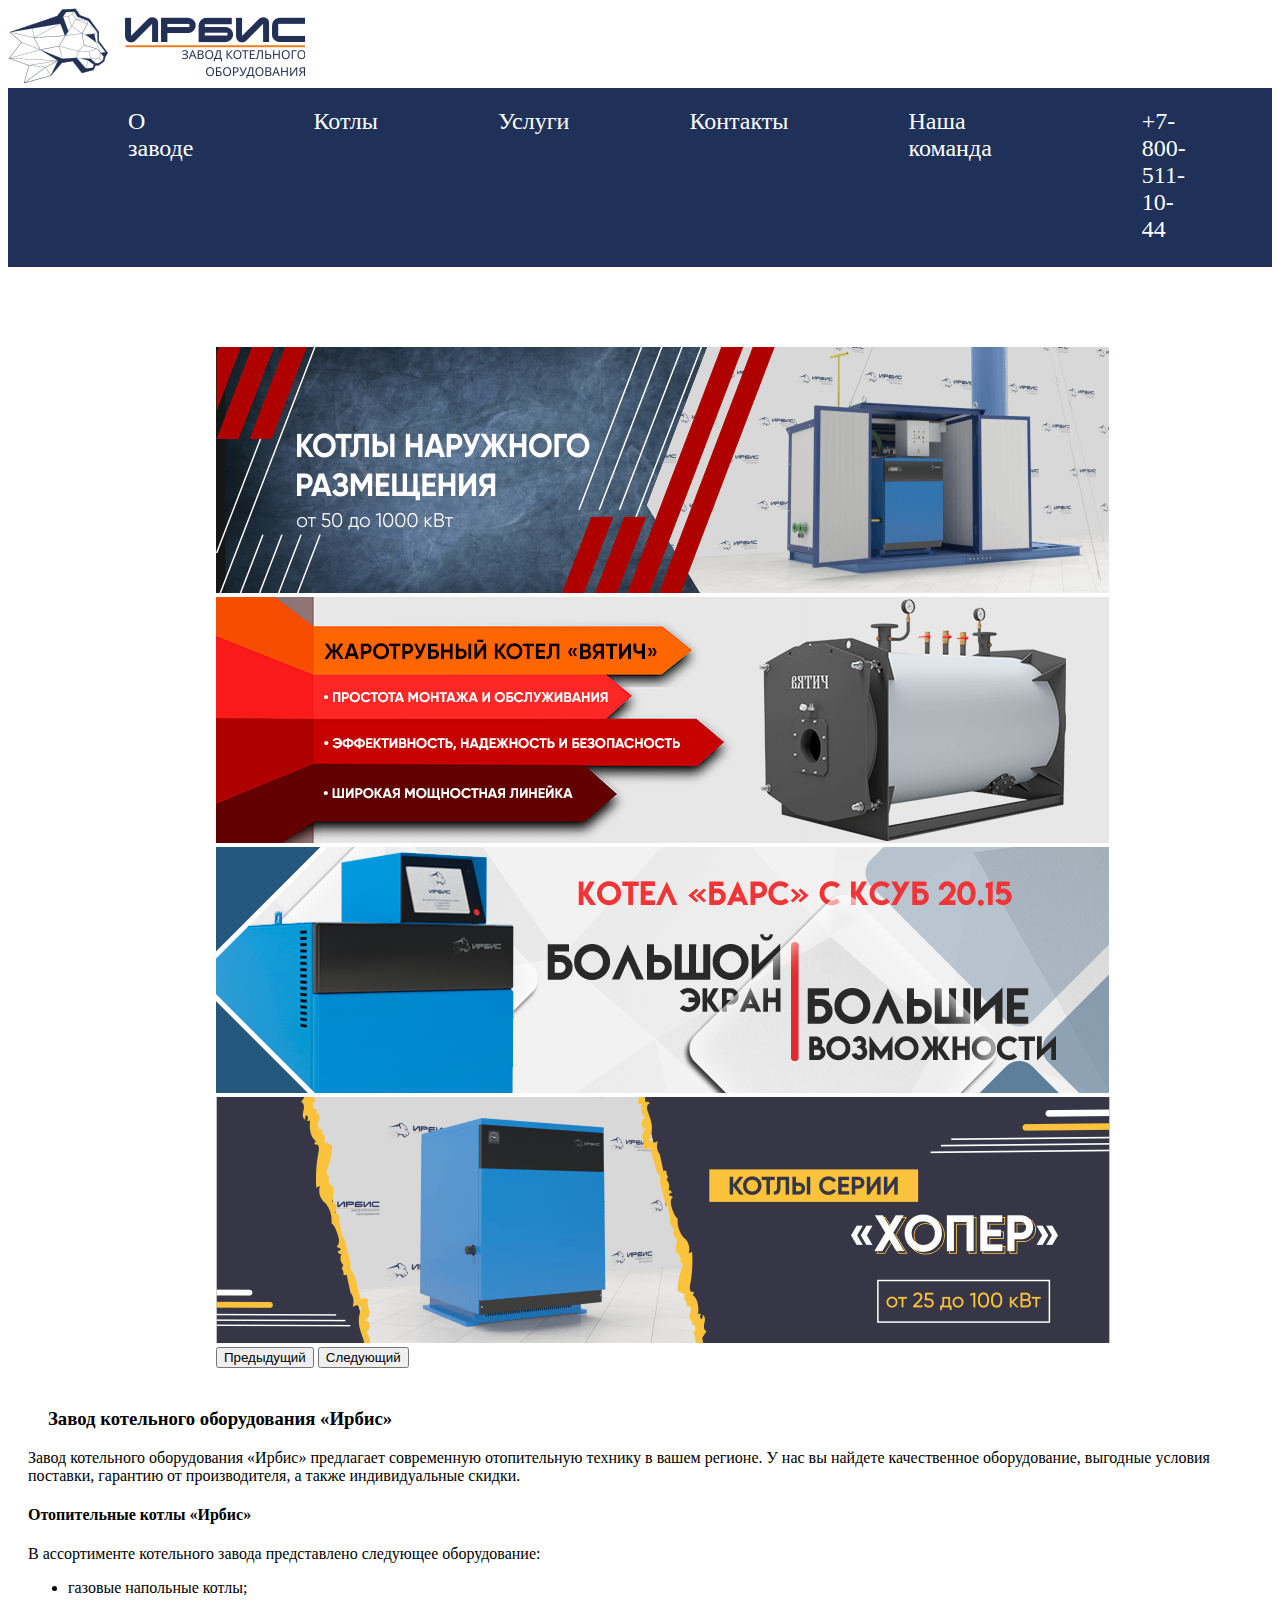
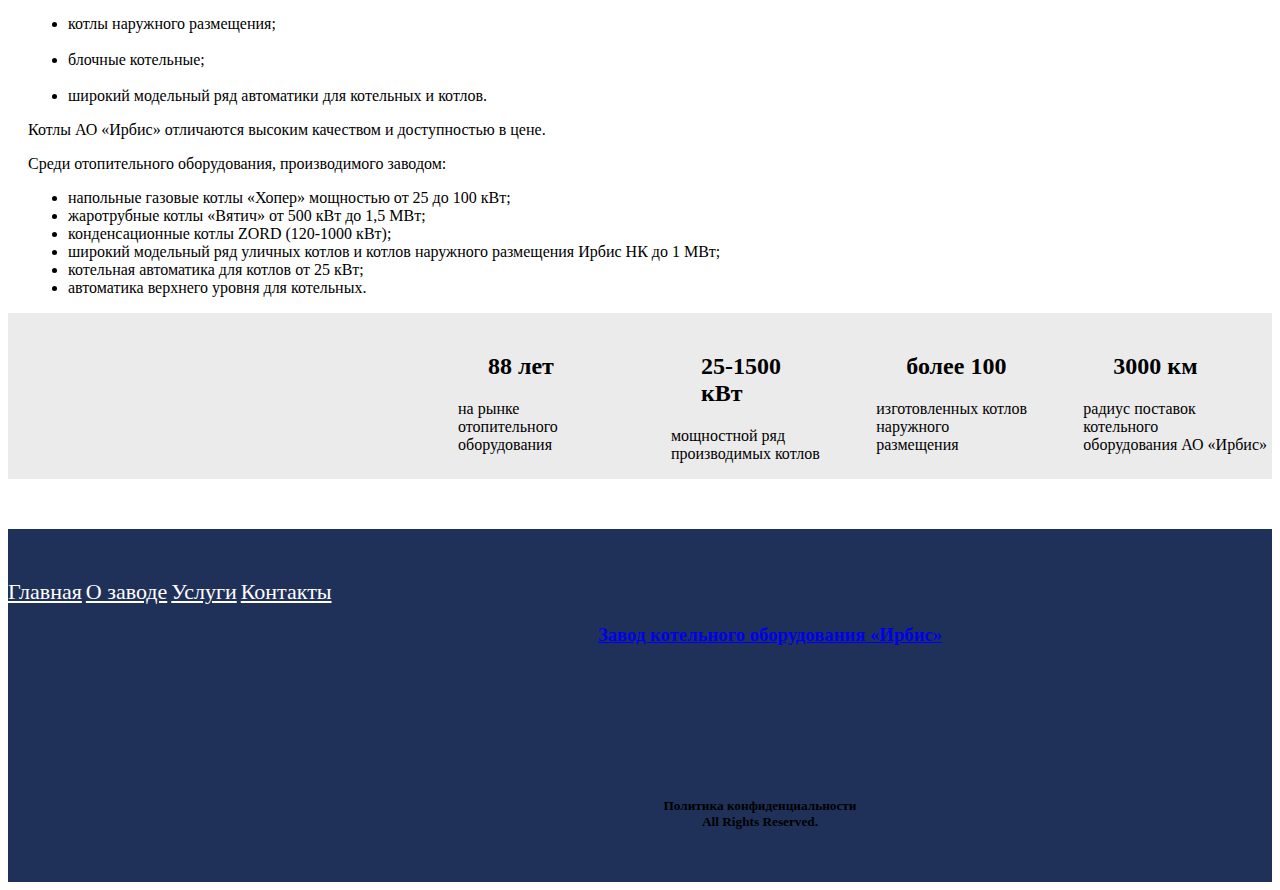
<file: index.html>
<!DOCTYPE html>
<html lang="ru">
<head>
    <meta charset="UTF-8">
    <meta http-equiv="X-UA-Compatible" content="IE=edge">
    <meta name="viewport" content="width=device-width, initial-scale=1.0">
    <link rel="stylesheet" href="css/style.css">
    <link href="https://cdn.jsdelivr.net/npm/bootstrap@5.3.0-alpha3/dist/css/bootstrap.min.css" rel="stylesheet" integrity="sha384-KK94CHFLLe+nY2dmCWGMq91rCGa5gtU4mk92HdvYe+M/SXH301p5ILy+dN9+nJOZ" crossorigin="anonymous">
    <script src="https://cdn.jsdelivr.net/npm/bootstrap@5.3.0-alpha3/dist/js/bootstrap.bundle.min.js" integrity="sha384-ENjdO4Dr2bkBIFxQpeoTz1HIcje39Wm4jDKdf19U8gI4ddQ3GYNS7NTKfAdVQSZe" crossorigin="anonymous"></script>
    <title>Завод котельного оборудования</title>
</head>
<body>
    <div class="header">
        <a href="index.html"><img src="img/02_02_21.png" alt=""></a>
        <div class="menu">
            <a href="info.html">О заводе</a>
            <a href="katalog.php">Котлы</a>
            <a href="sfera.html">Услуги</a>
            <a href="contact.html">Контакты</a>
            <a href="team.html">Наша команда</a>
            <p>+7-800-511-10-44</p>
            <a href="vxod.php" class="btn btn-secondary py-1 px-4 border-black bg-primary btn1">Войти</a>

        </div>
    </div>
    <div class="container-fluid d-flex w-100 h-100 mx-auto flex-column">
        <div class="container sec1 h-100 d-flex" style="padding-left: 13rem; padding-top: 5rem;">
            <div id='carouselExampleControls' class='carousel slide d-flex' data-bs-ride='carousel'>
                <div class='carousel-inner'> 
                    <div class='carousel-item active'> 
                        <img src='img/irbis-nk.png'class='tovar' alt='#'>
                    </div>
                    <div class='carousel-item'>
                        <img src=img/vyatich-new.png class='tovar' alt='#'>
                    </div> 
                    <div class='carousel-item'>
                        <img src=img/bars-2015-2022.png class='tovar' alt='#'>
                    </div>
                    <div class='carousel-item'>
                        <img src=img/kotel-hoper.png class='tovar' alt='#'>
                    </div>  
                            <button class='carousel-control-prev' type='button' data-bs-target='#carouselExampleControls'  data-bs-slide='prev'>
                                <span class='carousel-control-prev-icon' aria-hidden='true'></span>
                                <span class='visually-hidden'>Предыдущий</span>
                            </button>
                            <button class='carousel-control-next' type='button' data-bs-target='#carouselExampleControls'  data-bs-slide='next'>
                                <span class='carousel-control-next-icon' aria-hidden='true'></span>
                                <span class='visually-hidden'>Следующий</span>
                            </button>
                </div>
            </div>
        </div> 
    </div>
    <div class="block1">
        <div class="txt">
            <h3>Завод котельного оборудования «Ирбис»</h3>
            <p>Завод котельного оборудования «Ирбис» предлагает современную отопительную технику в вашем регионе. У нас вы найдете качественное оборудование, выгодные условия поставки, гарантию от производителя, а также индивидуальные скидки.</p>
            <h4>Отопительные котлы «Ирбис»</h4>
            <p>В ассортименте котельного завода представлено следующее оборудование:
                <br>
                <ul>
                    <li>газовые напольные котлы;</li><br>
                    <li>котлы наружного размещения;</li> <br>
                    <li>блочные котельные;</li> <br>
                    <li>широкий модельный ряд автоматики для котельных и котлов.</li> 
                </ul>
                </p>
                <p>Котлы АО «Ирбис» отличаются высоким качеством и доступностью в цене.
                </p>
                <p>Среди отопительного оборудования, производимого заводом:
                </p>
                <ul>
                    <li>напольные газовые котлы «Хопер» мощностью от 25 до 100 кВт;</li>
                    <li>жаротрубные котлы «Вятич» от 500 кВт до 1,5 МВт;</li>
                    <li>конденсационные котлы ZORD (120-1000 кВт);</li>
                    <li>широкий модельный ряд уличных котлов и котлов наружного размещения Ирбис НК до 1 МВт;</li>
                    <li>котельная автоматика для котлов от 25 кВт;</li>
                    <li>автоматика верхнего уровня для котельных.</li>
                </ul>
        </div>
    </div>
    <div class="block2">
        <div class="years">
            <h2>88 лет</h2>
            <p>на рынке отопительного <br>оборудования</p>
        </div>
        <div class="years">
            <h2>25-1500 кВт</h2>
            <p>мощностной ряд <br>производимых котлов</p>
        </div>
        <div class="years">
            <h2>более 100</h2>
            <p>изготовленных котлов <br>наружного размещения</p>
        </div>
        <div class="years">
            <h2>3000 км</h2>
            <p>радиус поставок котельного <br>оборудования АО «Ирбис»</p>
        </div>
    </div>
    <footer class="footer">
        <div class="container d-flex w-65 h-100 mx-auto">
                <div class="px-1 block">
                    <nav class="container nav nav-mastfoot flex-column float-md-start mb-0">
                        <a class="nav-link fw-bold py-1 px-0 active" href="index.html">Главная</a>
                        <a class="nav-link fw-bold py-1 px-0" href="info.html">О заводе</a>
                        <a class="nav-link fw-bold py-1 px-0" href="sfera.html">Услуги</a>
                        <a class="nav-link fw-bold py-1 px-0" href="contact.html">Контакты</a>
                    </nav>
                </div>
            <div class="h-f text-center text-black-50 justify-content-center">
                <a href="index.html"><h3 class="text-center text-white">Завод котельного оборудования «Ирбис»</h3></a>
                <h5 class="t-f mt-auto text-white">Политика конфиденциальности <br> All Rights Reserved.</h5>
            </div>
        </div>
    </footer>
</body>
</html>
</file>
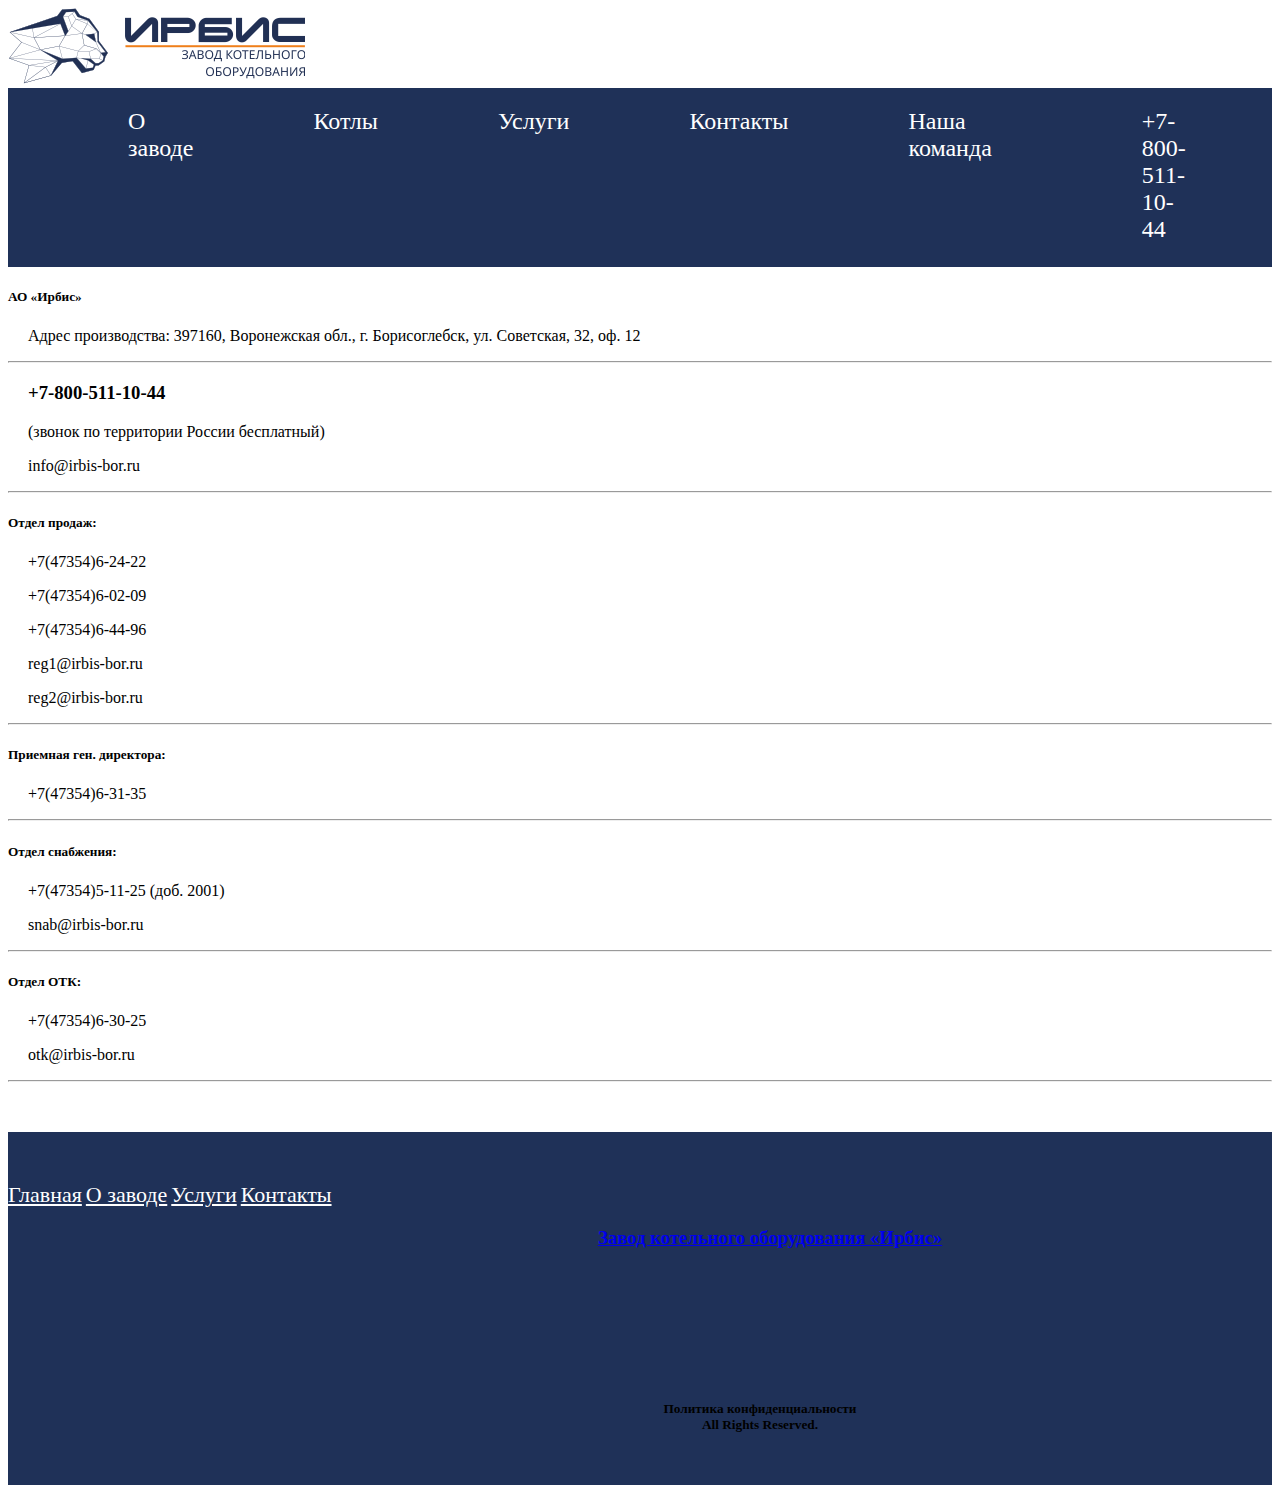
<file: contact.html>
<!DOCTYPE html>
<html lang="ru">
<head>
    <meta charset="UTF-8">
    <meta http-equiv="X-UA-Compatible" content="IE=edge">
    <meta name="viewport" content="width=device-width, initial-scale=1.0">
    <link rel="stylesheet" href="css/style.css">
    <link href="https://cdn.jsdelivr.net/npm/bootstrap@5.3.0-alpha3/dist/css/bootstrap.min.css" rel="stylesheet" integrity="sha384-KK94CHFLLe+nY2dmCWGMq91rCGa5gtU4mk92HdvYe+M/SXH301p5ILy+dN9+nJOZ" crossorigin="anonymous">
    <script src="https://cdn.jsdelivr.net/npm/bootstrap@5.3.0-alpha3/dist/js/bootstrap.bundle.min.js" integrity="sha384-ENjdO4Dr2bkBIFxQpeoTz1HIcje39Wm4jDKdf19U8gI4ddQ3GYNS7NTKfAdVQSZe" crossorigin="anonymous"></script>
    <title>Контакты</title>
</head>
<body>
    <div class="header">
        <a href="index.html"><img src="img/02_02_21.png" alt=""></a>
        <div class="menu">
            <a href="info.html">О заводе</a>
            <a href="katalog.php">Котлы</a>
            <a href="sfera.html">Услуги</a>
            <a href="contact.html">Контакты</a>
            <a href="team.html">Наша команда</a>
            <p>+7-800-511-10-44</p>
            <a href="vxod.php" class="btn btn-secondary py-1 px-4 border-black bg-primary btn1">Войти</a>

        </div>
    </div>
    <div class="contact">
        <div class="e-mail">
            <h5>АО «Ирбис»</h5>
            <p>Адрес производства: 397160, Воронежская обл., г. Борисоглебск, ул. Советская, 32, оф. 12</p>
            <hr>
            <h3>+7-800-511-10-44</h3>
            <p>(звонок по территории России бесплатный)</p>
            <p>info@irbis-bor.ru</p>
            <hr>
            <h5>Отдел продаж:</h5>
            <p>+7(47354)6-24-22</p>
            <p>+7(47354)6-02-09</p>
            <p>+7(47354)6-44-96</p>
            <p>reg1@irbis-bor.ru</p>
            <p>reg2@irbis-bor.ru</p>
            <hr>
            <h5>Приемная ген. директора:</h5>
            <p>+7(47354)6-31-35</p>
            <hr>
            <h5>Отдел снабжения:</h5>
            <p>+7(47354)5-11-25 (доб. 2001)</p>
            <p>snab@irbis-bor.ru</p>
            <hr>
            <h5>Отдел ОТК:</h5>
            <p>+7(47354)6-30-25</p>
            <p>otk@irbis-bor.ru</p>
            <hr>
        </div>
    </div>
    <footer class="footer">
        <div class="container d-flex w-65 h-100 mx-auto">
                <div class="px-1 block">
                    <nav class="container nav nav-mastfoot flex-column float-md-start mb-0">
                        <a class="nav-link fw-bold py-1 px-0 active" href="index.html">Главная</a>
                        <a class="nav-link fw-bold py-1 px-0" href="info.html">О заводе</a>
                        <a class="nav-link fw-bold py-1 px-0" href="sfera.html">Услуги</a>
                        <a class="nav-link fw-bold py-1 px-0" href="contact.html">Контакты</a>
                    </nav>
                </div>
            <div class="h-f text-center text-black-50 justify-content-center">
                <a href="index.html"><h3 class="text-center text-white">Завод котельного оборудования «Ирбис»</h3></a>
                <h5 class="t-f mt-auto text-white">Политика конфиденциальности <br> All Rights Reserved.</h5>
            </div>
        </div>
    </footer>
</body>
</html>
</file>
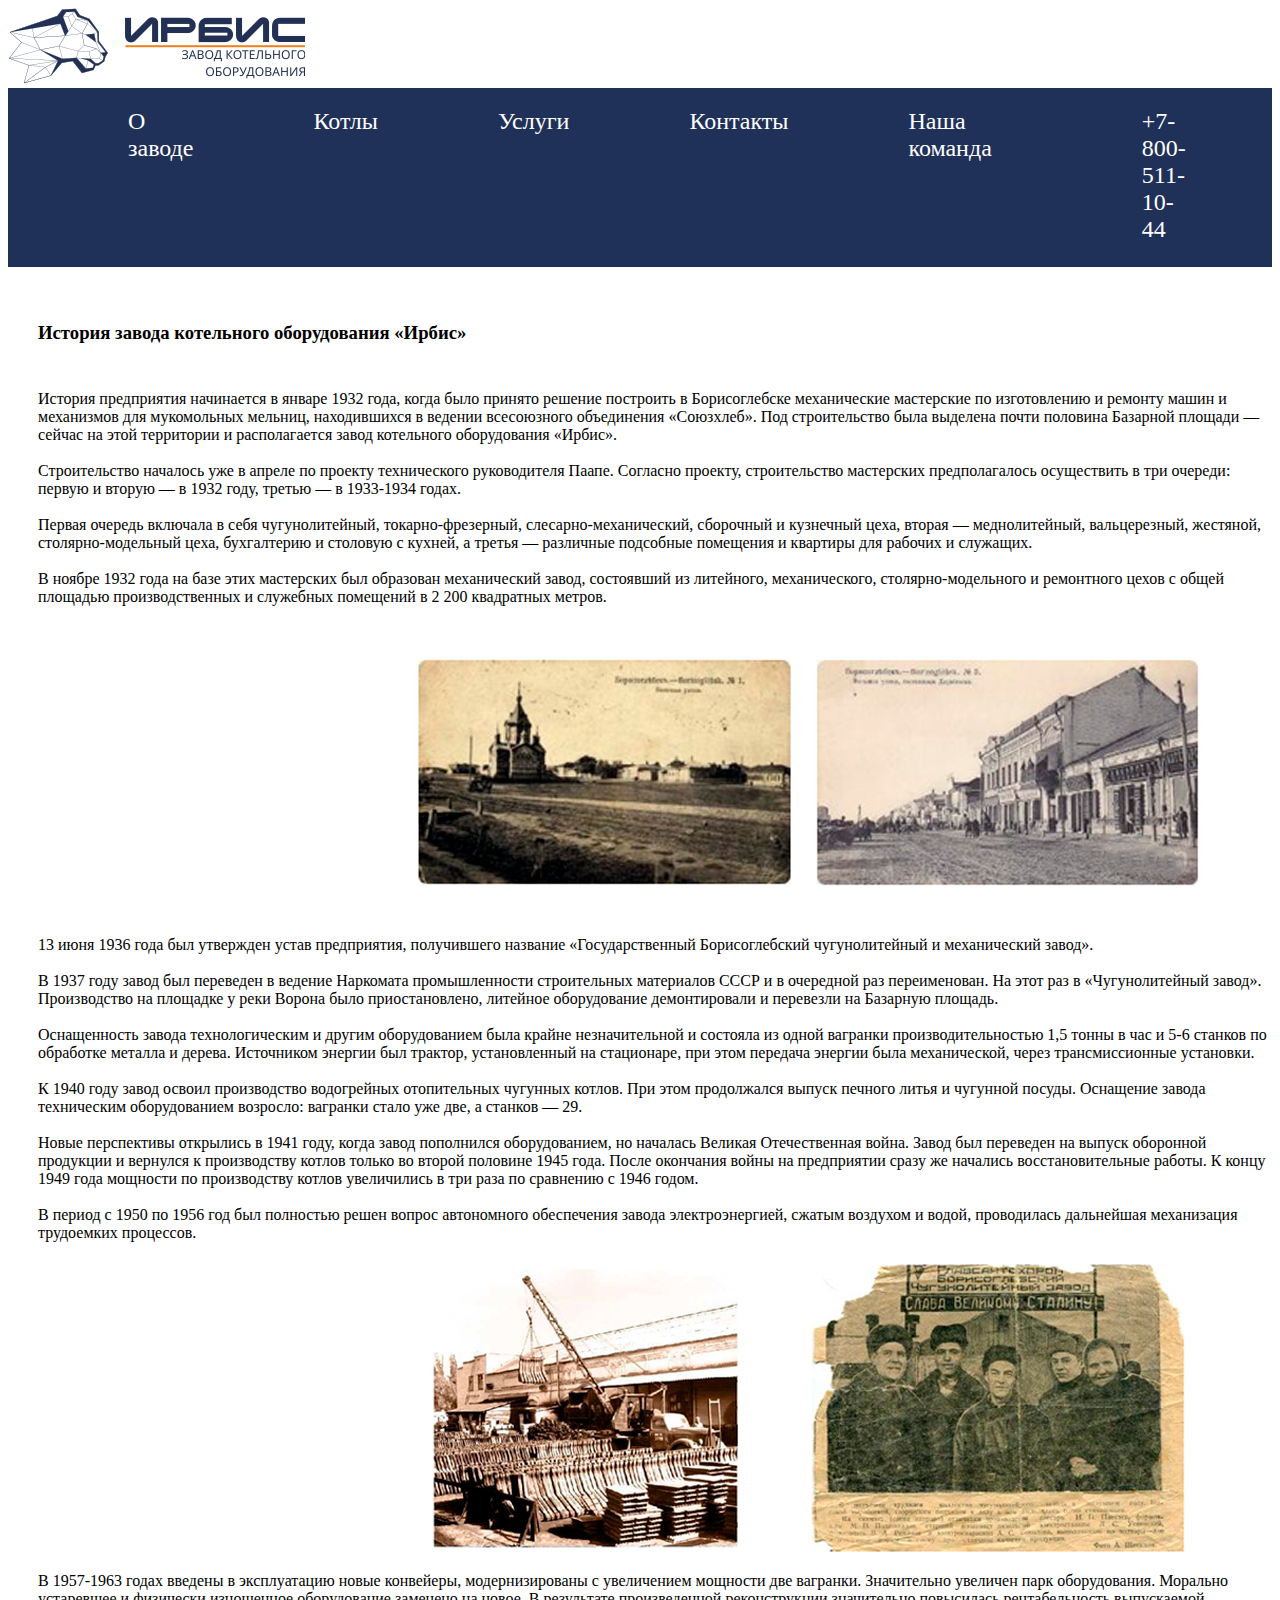
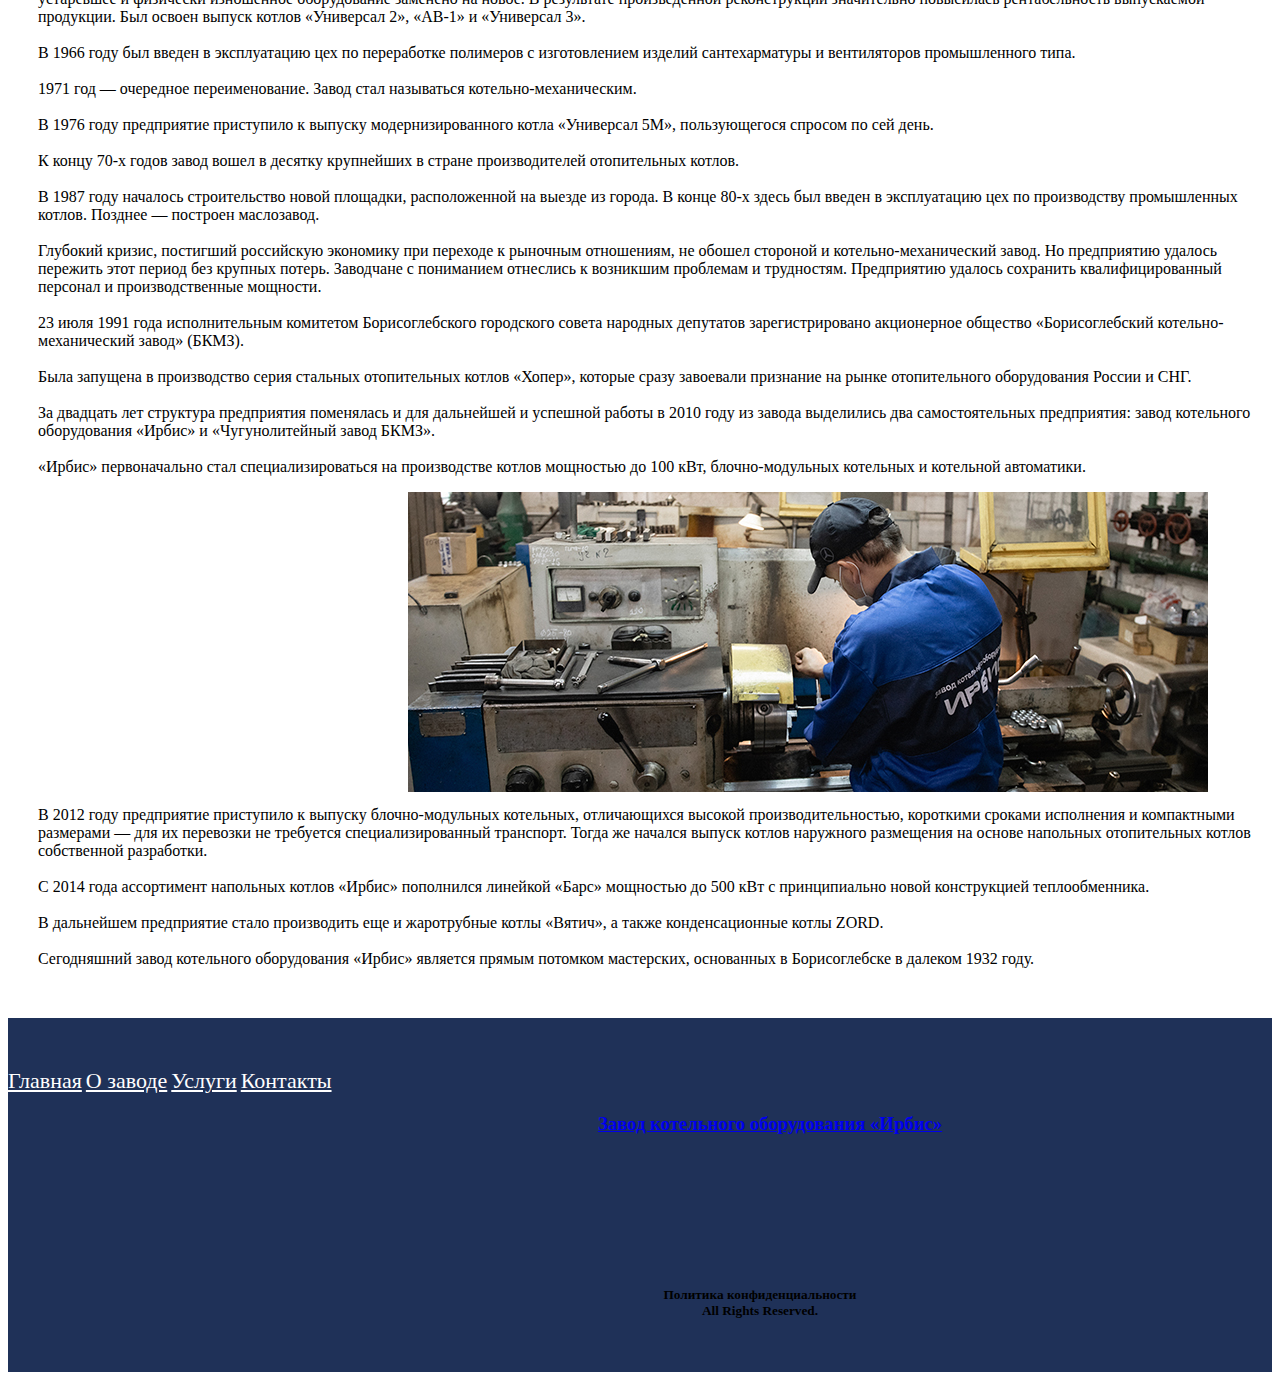
<file: info.html>
<!DOCTYPE html>
<html lang="ru">
<head>
    <meta charset="UTF-8">
    <meta http-equiv="X-UA-Compatible" content="IE=edge">
    <meta name="viewport" content="width=device-width, initial-scale=1.0">
    <link rel="stylesheet" href="css/style.css">
    <link href="https://cdn.jsdelivr.net/npm/bootstrap@5.3.0-alpha3/dist/css/bootstrap.min.css" rel="stylesheet" integrity="sha384-KK94CHFLLe+nY2dmCWGMq91rCGa5gtU4mk92HdvYe+M/SXH301p5ILy+dN9+nJOZ" crossorigin="anonymous">
    <script src="https://cdn.jsdelivr.net/npm/bootstrap@5.3.0-alpha3/dist/js/bootstrap.bundle.min.js" integrity="sha384-ENjdO4Dr2bkBIFxQpeoTz1HIcje39Wm4jDKdf19U8gI4ddQ3GYNS7NTKfAdVQSZe" crossorigin="anonymous"></script>
    <title>О заводе</title>
</head>
<body>
    <div class="header">
        <a href="index.html"><img src="img/02_02_21.png" alt=""></a>
        <div class="menu">
            <a href="info.html">О заводе</a>
            <a href="katalog.php">Котлы</a>
            <a href="sfera.html">Услуги</a>
            <a href="contact.html">Контакты</a>
            <a href="team.html">Наша команда</a>
            <p>+7-800-511-10-44</p>
            <a href="vxod.php" class="btn btn-secondary py-1 px-4 border-black bg-primary btn1">Войти</a>

        </div>
    </div>
    <div class="information">
        <br>
        <br>
        <h3>История завода котельного оборудования «Ирбис»</h3><br>
        <p>История предприятия начинается в январе 1932 года, когда было принято решение построить в Борисоглебске механические мастерские по изготовлению и ремонту машин и механизмов для мукомольных мельниц, находившихся в ведении всесоюзного объединения «Союзхлеб». Под строительство была выделена почти половина Базарной площади — сейчас на этой территории и располагается завод котельного оборудования «Ирбис».<br><br>

            Строительство началось уже в апреле по проекту технического руководителя Паапе. Согласно проекту, строительство мастерских предполагалось осуществить в три очереди: первую и вторую — в 1932 году, третью — в 1933-1934 годах.<br><br>
            
            Первая очередь включала в себя чугунолитейный, токарно-фрезерный, слесарно-механический, сборочный и кузнечный цеха, вторая — меднолитейный, вальцерезный, жестяной, столярно-модельный цеха, бухгалтерию и столовую с кухней, а третья — различные подсобные помещения и квартиры для рабочих и служащих.<br><br>
            
            В ноябре 1932 года на базе этих мастерских был образован механический завод, состоявший из литейного, механического, столярно-модельного и ремонтного цехов с общей площадью производственных и служебных помещений в 2 200 квадратных метров.</p>
            <img src="img/story-2.jpg" alt="">

        <p>13 июня 1936 года был утвержден устав предприятия, получившего название «Государственный Борисоглебский чугунолитейный и механический завод».<br><br>

            В 1937 году завод был переведен в ведение Наркомата промышленности строительных материалов СССР и в очередной раз переименован. На этот раз в «Чугунолитейный завод». Производство на площадке у реки Ворона было приостановлено, литейное оборудование демонтировали и перевезли на Базарную площадь.<br><br>
            
            Оснащенность завода технологическим и другим оборудованием была крайне незначительной и состояла из одной вагранки производительностью 1,5 тонны в час и 5-6 станков по обработке металла и дерева. Источником энергии был трактор, установленный на стационаре, при этом передача энергии была механической, через трансмиссионные установки.<br><br>
            
            К 1940 году завод освоил производство водогрейных отопительных чугунных котлов. При этом продолжался выпуск печного литья и чугунной посуды. Оснащение завода техническим оборудованием возросло: вагранки стало уже две, а станков — 29.<br><br>
            
            Новые перспективы открылись в 1941 году, когда завод пополнился оборудованием, но началась Великая Отечественная война. Завод был переведен на выпуск оборонной продукции и вернулся к производству котлов только во второй половине 1945 года. После окончания войны на предприятии сразу же начались восстановительные работы. К концу 1949 года мощности по производству котлов увеличились в три раза по сравнению с 1946 годом.<br><br>
            
            В период с 1950 по 1956 год был полностью решен вопрос автономного обеспечения завода электроэнергией, сжатым воздухом и водой, проводилась дальнейшая механизация трудоемких процессов.</p>
            <img src="img/story-3.jpg" alt="">


                <p>В 1957-1963 годах введены в эксплуатацию новые конвейеры, модернизированы с увеличением мощности две вагранки. Значительно увеличен парк оборудования. Морально устаревшее и физически изношенное оборудование заменено на новое. В результате произведенной реконструкции значительно повысилась рентабельность выпускаемой продукции. Был освоен выпуск котлов «Универсал 2», «АВ-1» и «Универсал 3».<br><br>

                В 1966 году был введен в эксплуатацию цех по переработке полимеров с изготовлением изделий сантехарматуры и вентиляторов промышленного типа.<br><br>
                
                1971 год — очередное переименование. Завод стал называться котельно-механическим.<br><br>
                
                В 1976 году предприятие приступило к выпуску модернизированного котла «Универсал 5М», пользующегося спросом по сей день.<br><br>
                
                К концу 70-х годов завод вошел в десятку крупнейших в стране производителей отопительных котлов.<br><br>
                
                В 1987 году началось строительство новой площадки, расположенной на выезде из города. В конце 80-х здесь был введен в эксплуатацию цех по производству промышленных котлов. Позднее — построен маслозавод.<br><br>
                
                Глубокий кризис, постигший российскую экономику при переходе к рыночным отношениям, не обошел стороной и котельно-механический завод. Но предприятию удалось пережить этот период без крупных потерь. Заводчане с пониманием отнеслись к возникшим проблемам и трудностям. Предприятию удалось сохранить квалифицированный персонал и производственные мощности.<br><br>
                
                23 июля 1991 года исполнительным комитетом Борисоглебского городского совета народных депутатов зарегистрировано акционерное общество «Борисоглебский котельно-механический завод» (БКМЗ).<br><br>
                
                Была запущена в производство серия стальных отопительных котлов «Хопер», которые сразу завоевали признание на рынке отопительного оборудования России и СНГ.<br><br>
                
                За двадцать лет структура предприятия поменялась и для дальнейшей и успешной работы в 2010 году из завода выделились два самостоятельных предприятия: завод котельного оборудования «Ирбис» и «Чугунолитейный завод БКМЗ».<br><br>
                
                «Ирбис» первоначально стал специализироваться на производстве котлов мощностью до 100 кВт, блочно-модульных котельных и котельной автоматики.</p>
                <img src="img/irbis-tsekh.jpg" alt="">
                <p>В 2012 году предприятие приступило к выпуску блочно-модульных котельных, отличающихся высокой производительностью, короткими сроками исполнения и компактными размерами — для их перевозки не требуется специализированный транспорт. Тогда же начался выпуск котлов наружного размещения на основе напольных отопительных котлов собственной разработки.<br><br>

                    С 2014 года ассортимент напольных котлов «Ирбис» пополнился линейкой «Барс» мощностью до 500 кВт с принципиально новой конструкцией теплообменника.<br><br>
                    
                    В дальнейшем предприятие стало производить еще и жаротрубные котлы «Вятич», а также конденсационные котлы ZORD.<br><br>
                    
                    Сегодняшний завод котельного оборудования «Ирбис» является прямым потомком мастерских, основанных в Борисоглебске в далеком 1932 году.</p>
    </div>
    <footer class="footer">
        <div class="container d-flex w-65 h-100 mx-auto">
                <div class="px-1 block">
                    <nav class="container nav nav-mastfoot flex-column float-md-start mb-0">
                        <a class="nav-link fw-bold py-1 px-0 active" href="index.html">Главная</a>
                        <a class="nav-link fw-bold py-1 px-0" href="info.html">О заводе</a>
                        <a class="nav-link fw-bold py-1 px-0" href="sfera.html">Услуги</a>
                        <a class="nav-link fw-bold py-1 px-0" href="contact.html">Контакты</a>
                    </nav>
                </div>
            <div class="h-f text-center text-black-50 justify-content-center">
                <a href="index.html"><h3 class="text-center text-white">Завод котельного оборудования «Ирбис»</h3></a>
                <h5 class="t-f mt-auto text-white">Политика конфиденциальности <br> All Rights Reserved.</h5>
            </div>
        </div>
    </footer>
</body>
</html>
</file>
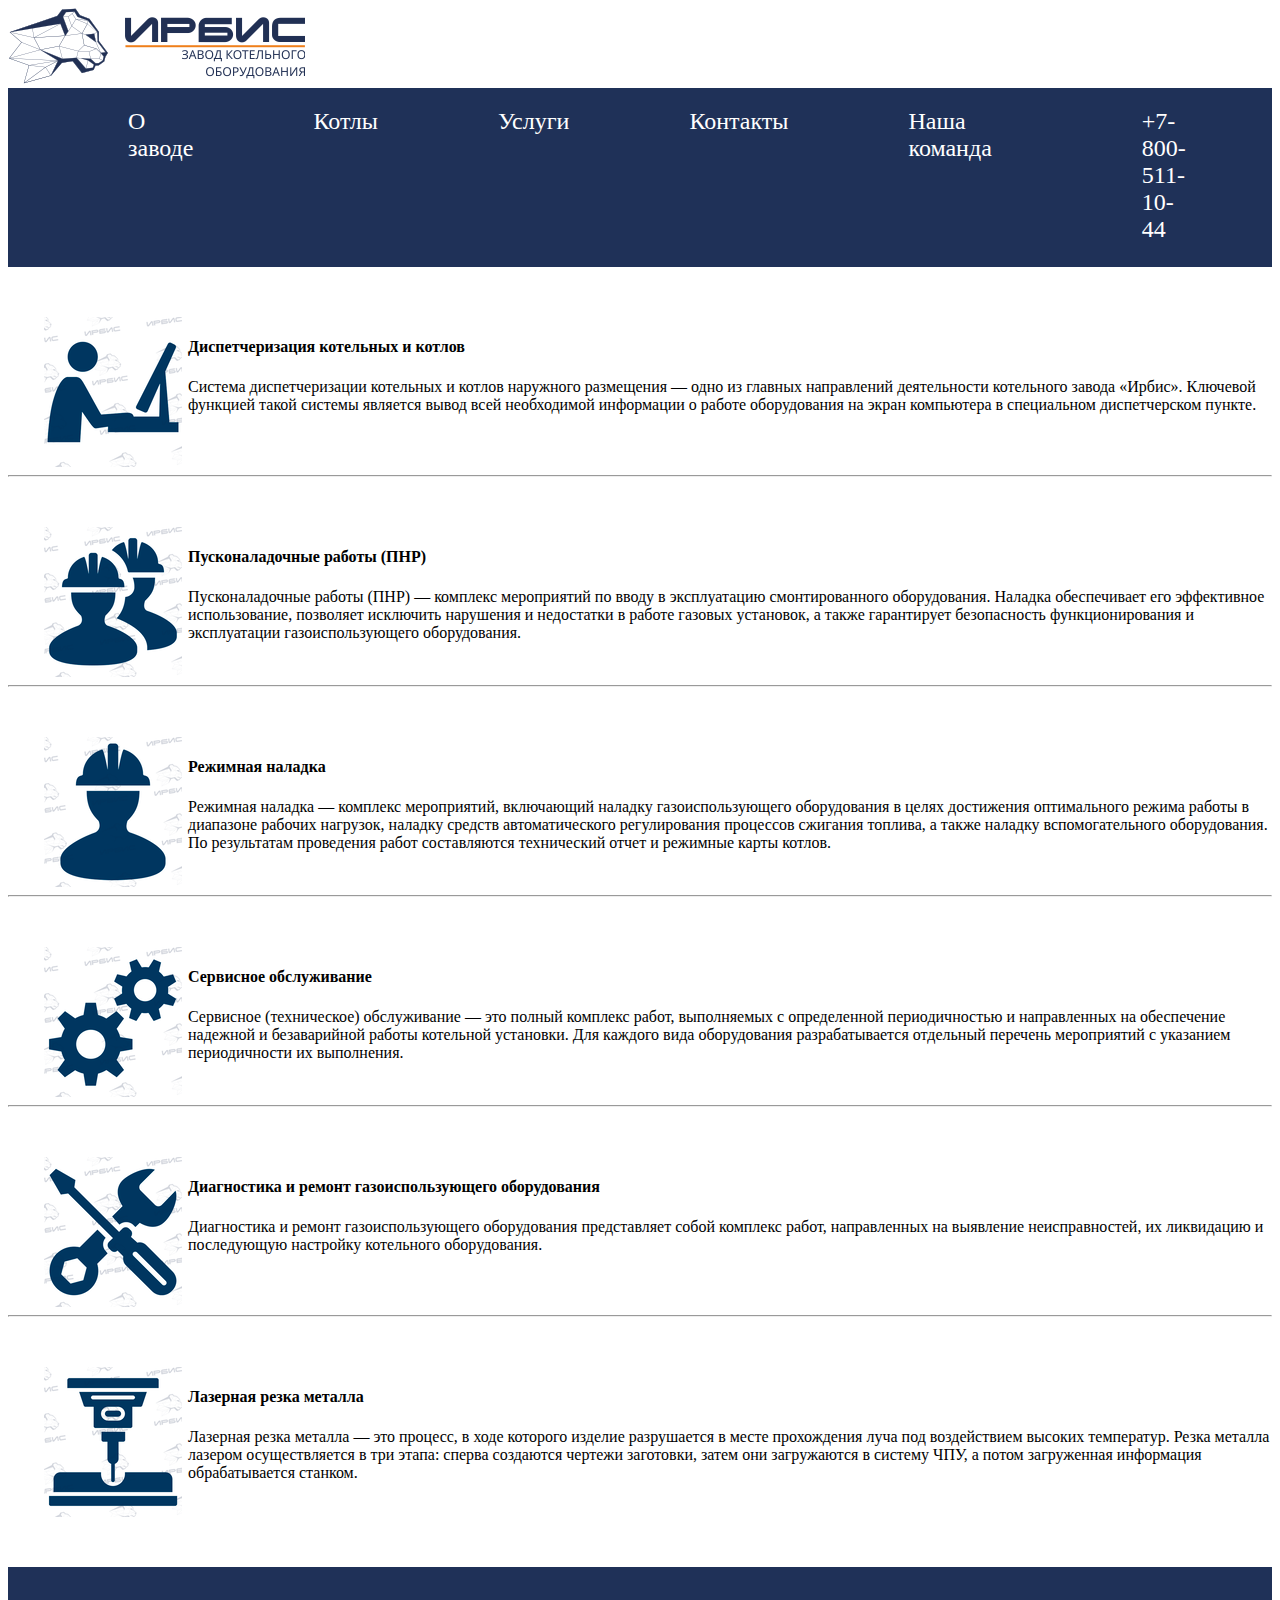
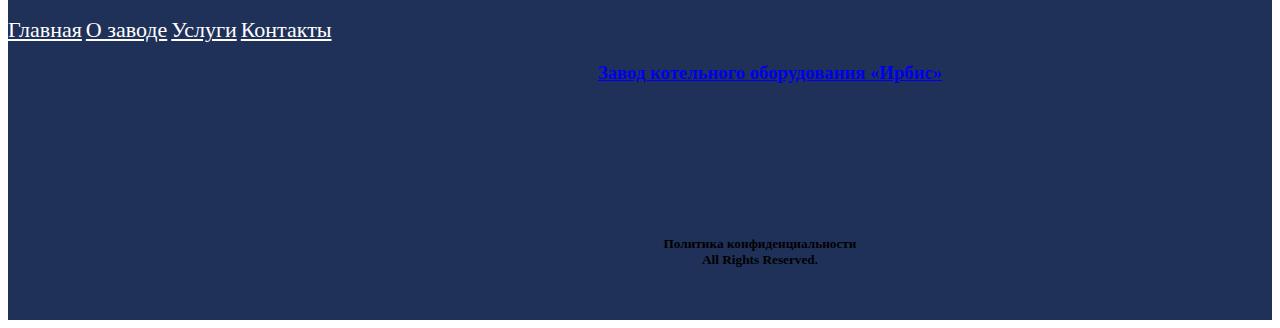
<file: sfera.html>
<!DOCTYPE html>
<html lang="en">
<head>
    <meta charset="UTF-8">
    <meta http-equiv="X-UA-Compatible" content="IE=edge">
    <meta name="viewport" content="width=device-width, initial-scale=1.0">
    <link rel="stylesheet" href="css/style.css">
    <link href="https://cdn.jsdelivr.net/npm/bootstrap@5.3.0-alpha3/dist/css/bootstrap.min.css" rel="stylesheet" integrity="sha384-KK94CHFLLe+nY2dmCWGMq91rCGa5gtU4mk92HdvYe+M/SXH301p5ILy+dN9+nJOZ" crossorigin="anonymous">
    <script src="https://cdn.jsdelivr.net/npm/bootstrap@5.3.0-alpha3/dist/js/bootstrap.bundle.min.js" integrity="sha384-ENjdO4Dr2bkBIFxQpeoTz1HIcje39Wm4jDKdf19U8gI4ddQ3GYNS7NTKfAdVQSZe" crossorigin="anonymous"></script>
    <title>Завод котельного оборудования</title>
</head>
<body>
    <div class="header">
        <a href="index.html"><img src="img/02_02_21.png" alt=""></a>
        <div class="menu">
            <a href="info.html">О заводе</a>
            <a href="katalog.php">Котлы</a>
            <a href="sfera.html">Услуги</a>
            <a href="contact.html">Контакты</a>
            <a href="team.html">Наша команда</a>
            <p>+7-800-511-10-44</p>
            <a href="vxod.php" class="btn btn-secondary py-1 px-4 border-black bg-primary btn1">Войти</a>

        </div>
    </div>
    <div class="uslugi">
        <div class="img-block">
            <img src="img/disp.png.png" alt="">
            <div class="name">
                <h4>Диспетчеризация котельных и котлов</h4>
                <p>Система диспетчеризации котельных и котлов наружного размещения — одно из главных направлений деятельности котельного завода «Ирбис». Ключевой функцией такой системы является вывод всей необходимой информации о работе оборудования на экран компьютера в специальном диспетчерском пункте.</p>
            </div>
        </div>
        <hr>
        <div class="img-block">
            <img src="img/puskonalad.png.png" alt="">
            <div class="name">
                <h4>Пусконаладочные работы (ПНР)</h4>
                <p>Пусконаладочные работы (ПНР) — комплекс мероприятий по вводу в эксплуатацию смонтированного оборудования. Наладка обеспечивает его эффективное использование, позволяет исключить нарушения и недостатки в работе газовых установок, а также гарантирует безопасность функционирования и эксплуатации газоиспользующего оборудования.                </p>
            </div>
        </div>
        <hr>
        <div class="img-block">
            <img src="img/rezhimn-nalad.png.png" alt="">
            <div class="name">
                <h4>Режимная наладка</h4>
                <p>Режимная наладка — комплекс мероприятий, включающий наладку газоиспользующего оборудования в целях достижения оптимального режима работы в диапазоне рабочих нагрузок, наладку средств автоматического регулирования процессов сжигания топлива, а также наладку вспомогательного оборудования. По результатам проведения работ составляются технический отчет и режимные карты котлов.</p>
            </div>
        </div>
        <hr>
        <div class="img-block">
            <img src="img/servis-obsluzh.png.png" alt="">
            <div class="name">
                <h4>Сервисное обслуживание</h4>
                <p>Сервисное (техническое) обслуживание — это полный комплекс работ, выполняемых с определенной периодичностью и направленных на обеспечение надежной и безаварийной работы котельной установки. Для каждого вида оборудования разрабатывается отдельный перечень мероприятий с указанием периодичности их выполнения.</p>
            </div>
        </div>
        <hr>
        <div class="img-block">
            <img src="img/diagnostika-i-remont_gbpv-nh.png.png" alt="">
            <div class="name">
                <h4>Диагностика и ремонт газоиспользующего оборудования</h4>
                <p>Диагностика и ремонт газоиспользующего оборудования представляет собой комплекс работ, направленных на выявление неисправностей, их ликвидацию и последующую настройку котельного оборудования.</p>
            </div>
        </div>
        <hr>
        <div class="img-block">
            <img src="img/lazer.png.png" alt="">
            <div class="name">
                <h4>Лазерная резка металла</h4>
                <p>Лазерная резка металла — это процесс, в ходе которого изделие разрушается в месте прохождения луча под воздействием высоких температур. Резка металла лазером осуществляется в три этапа: сперва создаются чертежи заготовки, затем они загружаются в систему ЧПУ, а потом загруженная информация обрабатывается станком.</p>
            </div>
        </div>
    </div>
    <footer class="footer">
        <div class="container d-flex w-65 h-100 mx-auto">
                <div class="px-1 block">
                    <nav class="container nav nav-mastfoot flex-column float-md-start mb-0">
                        <a class="nav-link fw-bold py-1 px-0 active" href="index.html">Главная</a>
                        <a class="nav-link fw-bold py-1 px-0" href="info.html">О заводе</a>
                        <a class="nav-link fw-bold py-1 px-0" href="sfera.html">Услуги</a>
                        <a class="nav-link fw-bold py-1 px-0" href="contact.html">Контакты</a>
                    </nav>
                </div>
            <div class="h-f text-center text-black-50 justify-content-center">
                <a href="index.html"><h3 class="text-center text-white">Завод котельного оборудования «Ирбис»</h3></a>
                <h5 class="t-f mt-auto text-white">Политика конфиденциальности <br> All Rights Reserved.</h5>
            </div>
        </div>
    </footer>
</body>
</html>
</file>
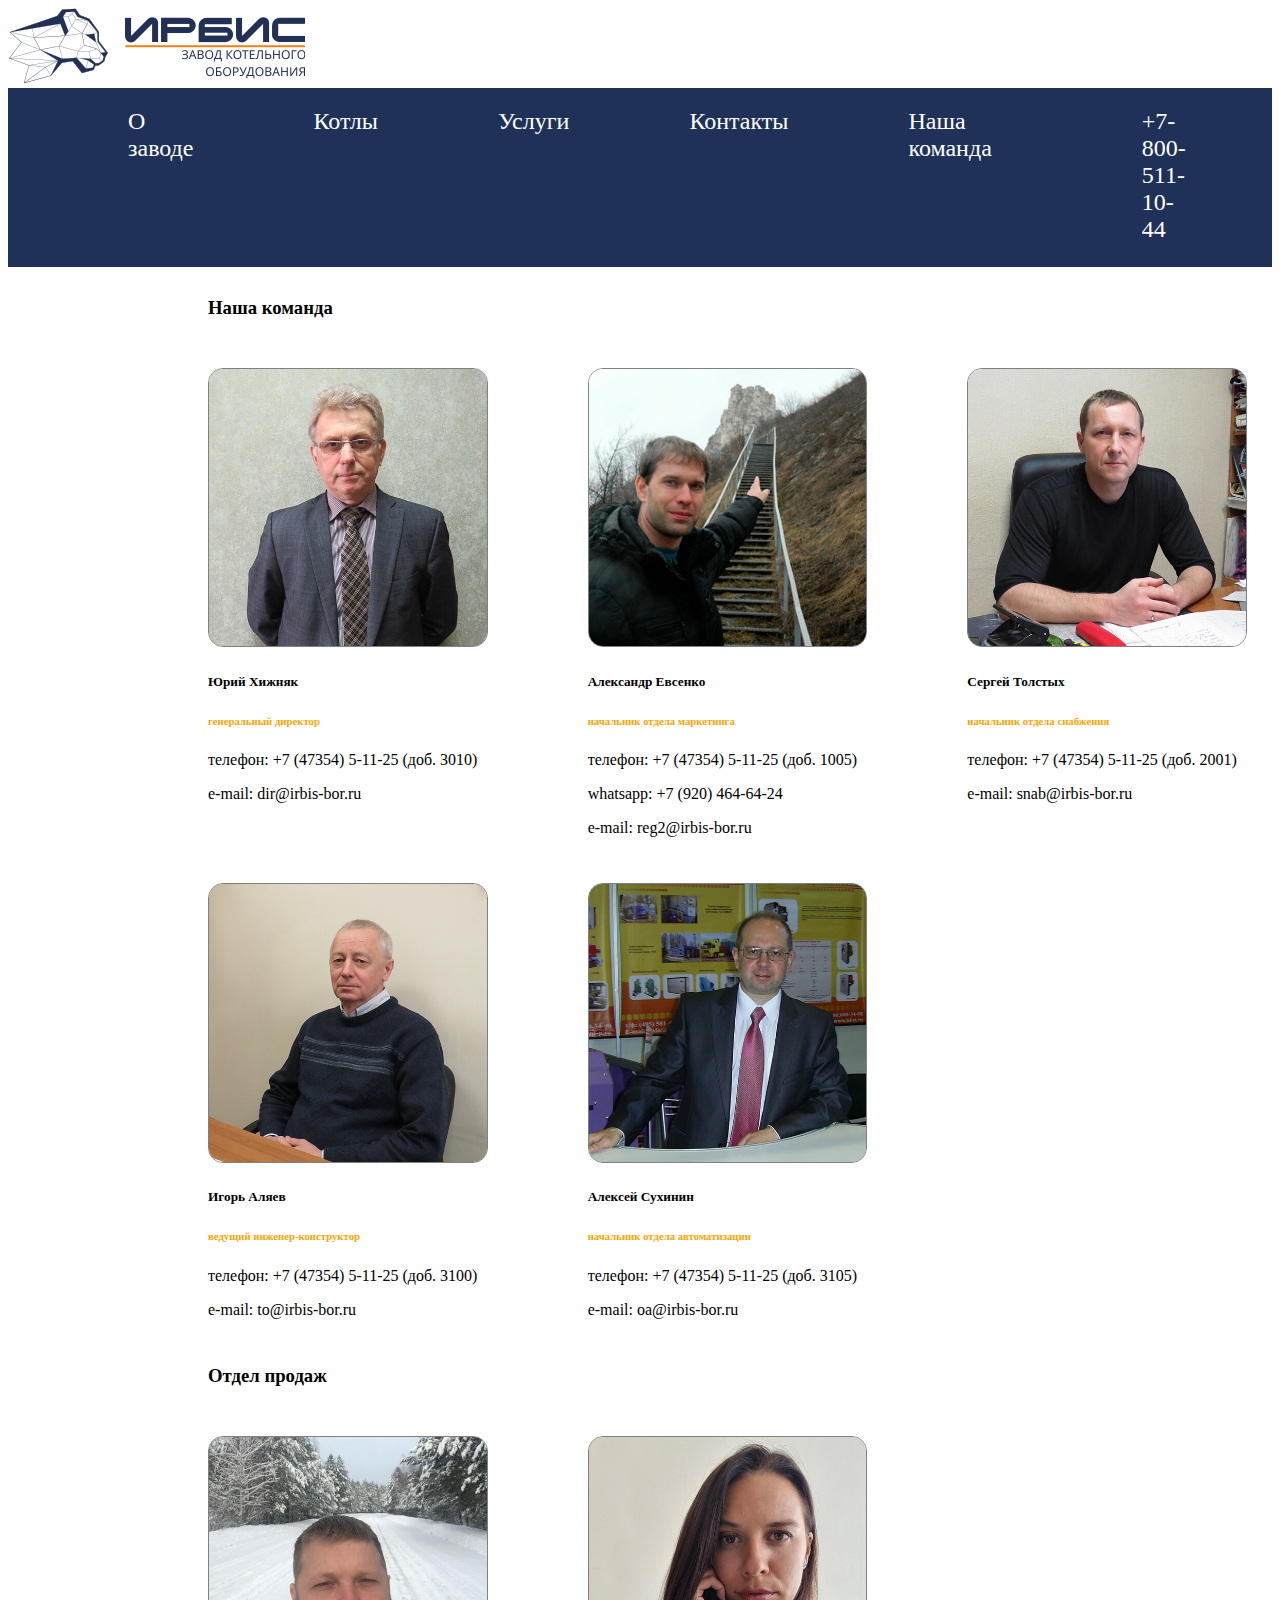
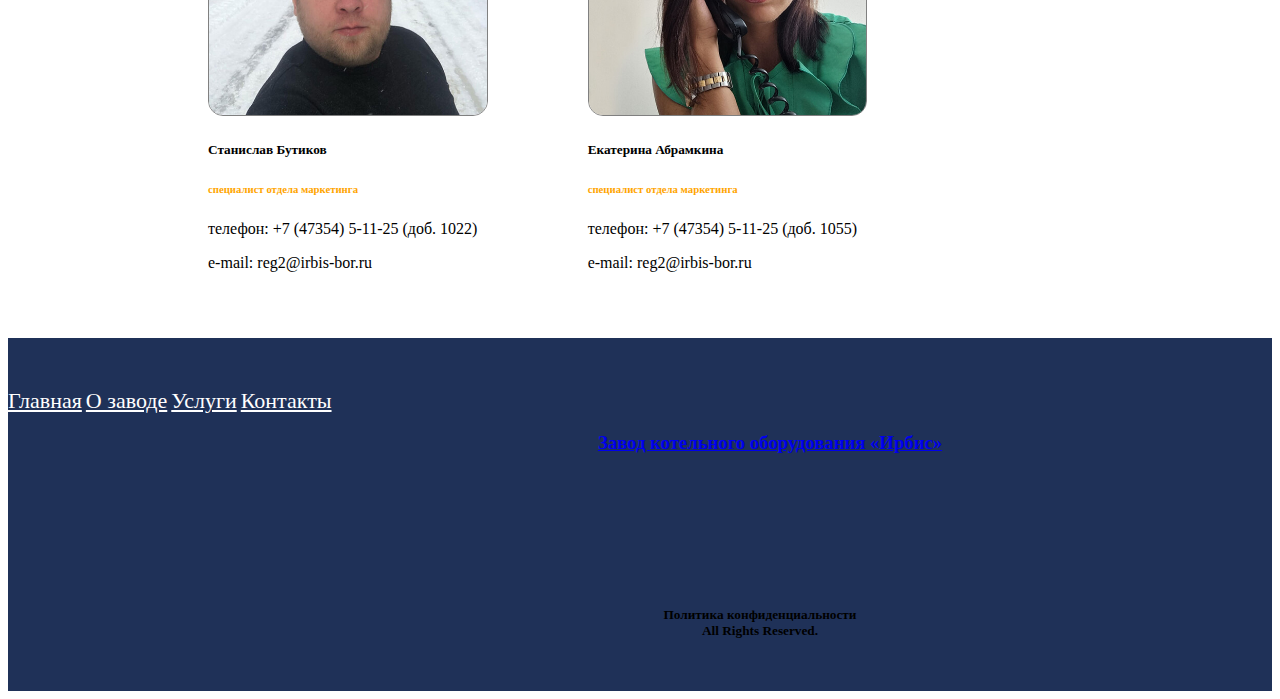
<file: team.html>
<!DOCTYPE html>
<html lang="en">
<head>
    <meta charset="UTF-8">
    <meta http-equiv="X-UA-Compatible" content="IE=edge">
    <meta name="viewport" content="width=device-width, initial-scale=1.0">
    <link rel="stylesheet" href="css/style.css">
    <link href="https://cdn.jsdelivr.net/npm/bootstrap@5.3.0-alpha3/dist/css/bootstrap.min.css" rel="stylesheet" integrity="sha384-KK94CHFLLe+nY2dmCWGMq91rCGa5gtU4mk92HdvYe+M/SXH301p5ILy+dN9+nJOZ" crossorigin="anonymous">
    <script src="https://cdn.jsdelivr.net/npm/bootstrap@5.3.0-alpha3/dist/js/bootstrap.bundle.min.js" integrity="sha384-ENjdO4Dr2bkBIFxQpeoTz1HIcje39Wm4jDKdf19U8gI4ddQ3GYNS7NTKfAdVQSZe" crossorigin="anonymous"></script>
    <title>Завод котельного оборудования</title>
</head>
<body>
    <div class="header">
        <a href="index.html"><img src="img/02_02_21.png" alt=""></a>
        <div class="menu">
            <a href="info.html">О заводе</a>
            <a href="katalog.php">Котлы</a>
            <a href="sfera.html">Услуги</a>
            <a href="contact.html">Контакты</a>
            <a href="team.html">Наша команда</a>
            <p>+7-800-511-10-44</p>
            <a href="vxod.php" class="btn btn-secondary py-1 px-4 border-black bg-primary btn1">Войти</a>

        </div>
    </div>
    <div class="people">
        <h3>Наша команда</h3>
        <div class="human">
            <div class="blocken1">
                <img src="img/khizhnyak.jpg" alt="">
                <h5>Юрий Хижняк</h5>
                <h6>генеральный директор</h6>
                <p>телефон: +7 (47354) 5-11-25 (доб. 3010)</p>
                <p>e-mail: dir@irbis-bor.ru</p>
            </div>
            <div class="blocken1">
                <img src="img/evsenko.jpg "alt="">
                <h5>Александр Евсенко</h5>
                <h6>начальник отдела маркетинга</h6>
                <p>телефон: +7 (47354) 5-11-25 (доб. 1005)</p>
                <p>whatsapp: +7 (920) 464-64-24</p>
                <p>e-mail: reg2@irbis-bor.ru</p>
            </div>
            <div class="blocken1">
                <img src="img/tolstykh.jpg" alt="">
                <h5>Сергей Толстых</h5>
                <h6>начальник отдела снабжения</h6>
                <p>телефон: +7 (47354) 5-11-25 (доб. 2001)</p>
                <p>e-mail: snab@irbis-bor.ru</p>
            </div>
            <div class="blocken1">
                <img src="img/pastushkov.jpg" alt="">
                <h5>Олег Пастушков</h5>
                <h6>начальник отдела рекламы</h6>
                <p>телефон: +7 (47354) 5-11-25 (доб. 1222)</p>
                <p>telegram: @pastushkoff</p>
                <p>e-mail: reklama@irbis-bor.ru</p>
            </div>
        </div>
        <div class="human2">
            <div class="blocken1">
                <img src="img/alyaev.jpg" alt="">
                <h5>Игорь Аляев</h5>
                <h6>ведущий инженер-конструктор</h6>
                <p>телефон: +7 (47354) 5-11-25 (доб. 3100)</p>
                <p>e-mail: to@irbis-bor.ru</p>
            </div>
            <div class="blocken1">
                <img src="img/sukhinin.jpg" alt="">
                <h5>Алексей Сухинин</h5>
                <h6>начальник отдела автоматизации</h6>
                <p>телефон: +7 (47354) 5-11-25 (доб. 3105)</p>
                <p>e-mail: oa@irbis-bor.ru</p>
            </div>
        </div>
        <h3>Отдел продаж</h3>
        <div class="human3">
            <div class="blocken1">
                <img src="img/butikov.jpg" alt="">
                <h5>Станислав Бутиков</h5>
                <h6>специалист отдела маркетинга</h6>
                <p>телефон: +7 (47354) 5-11-25 (доб. 1022)</p>
                <p>e-mail: reg2@irbis-bor.ru</p>
            </div>
            <div class="blocken1">
                <img src="img/abramkina.jpg" alt="">
                <h5>Екатерина Абрамкина</h5>
                <h6>специалист отдела маркетинга</h6>
                <p>телефон: +7 (47354) 5-11-25 (доб. 1055)</p>
                <p>e-mail: reg2@irbis-bor.ru</p>
            </div>
        </div>
    </div>
    <footer class="footer">
        <div class="container d-flex w-65 h-100 mx-auto">
                <div class="px-1 block">
                    <nav class="container nav nav-mastfoot flex-column float-md-start mb-0">
                        <a class="nav-link fw-bold py-1 px-0 active" href="index.html">Главная</a>
                        <a class="nav-link fw-bold py-1 px-0" href="info.html">О заводе</a>
                        <a class="nav-link fw-bold py-1 px-0" href="sfera.html">Услуги</a>
                        <a class="nav-link fw-bold py-1 px-0" href="contact.html">Контакты</a>
                    </nav>
                </div>
            <div class="h-f text-center text-black-50 justify-content-center">
                <a href="index.html"><h3 class="text-center text-white">Завод котельного оборудования «Ирбис»</h3></a>
                <h5 class="t-f mt-auto text-white">Политика конфиденциальности <br> All Rights Reserved.</h5>
            </div>
        </div>
    </footer>
</body>
</html>
</file>
<file: css/style.css>
.menu {
    display: flex;
    background-color: #1f3158;
}
.menu a{
    color: white;
    text-decoration: none;
    margin-left: 120px;
    font-size: 24px;
    padding-top: 20px;
    padding-bottom: 20px;
}
.menu a:hover{
    color: rgb(95, 242, 253);
    text-decoration: underline;
}
.menu p{
    color: white;
    margin-left: 150px;
    font-size: 24px;
    margin-top: 20px
}
.information h3{
    margin-left: 30px

}
.information p{
    margin-left: 30px;
    margin-top: 10px;

}
.information img{
    margin-left: 400px
}
.txt {
    margin-top: 40px;
}
.block1 {
    margin-left: 20px
}
.block2 {
    padding-left: 400px;
    padding-top: 20px;
    display: flex;
    background-color: #ebebeb;
}
.block2 h2{
    margin-left: 80px
}
.block2 p{
    margin-left: 50px;
}
.e-mail {
    margin-top: 20px;
}
.e-mail p, h3{
    margin-left: 20px;
}
.people h3{
    margin-left: 100px;
    margin-top: 30px;
}
.blocken1 {
    margin-top: 30px;
    margin-left: 100px;
}
.blocken1 img{
    border-radius: 15px;
    width: 277.66px;
    border: grey solid 1px;
}
.human {
    display: flex;
}
.human2 {
    display: flex;
}
.human3 {
    display: flex;
}
.people {
    margin-left: 100px;
}
.people h6{
    color: orange;
}
.img-block {
    display: flex;
    margin-top: 50px;
    padding-left: 30px;
}
.footer{
    margin-top: 50px;
    background: #1f3158;
    padding-bottom: 30px;
    padding-top: 50px;
}

.nav-mastfoot .nav-link {
    color: rgba(255, 255, 255);
    border-bottom: .25rem solid transparent;
    font-size: 22px;
  }
  
  .nav-mastfoot .nav-link:hover,
  .nav-mastfoot .nav-link:focus {
    color: #4CB2FC;
  }

  .nav-mastfoot .active {
    color: rgb(255, 255, 255);
  }
  .h-f{
    margin-left: 15rem;
    text-align: center;
  }
  .t-f{
    padding-top: 130px;
  }
</file>
